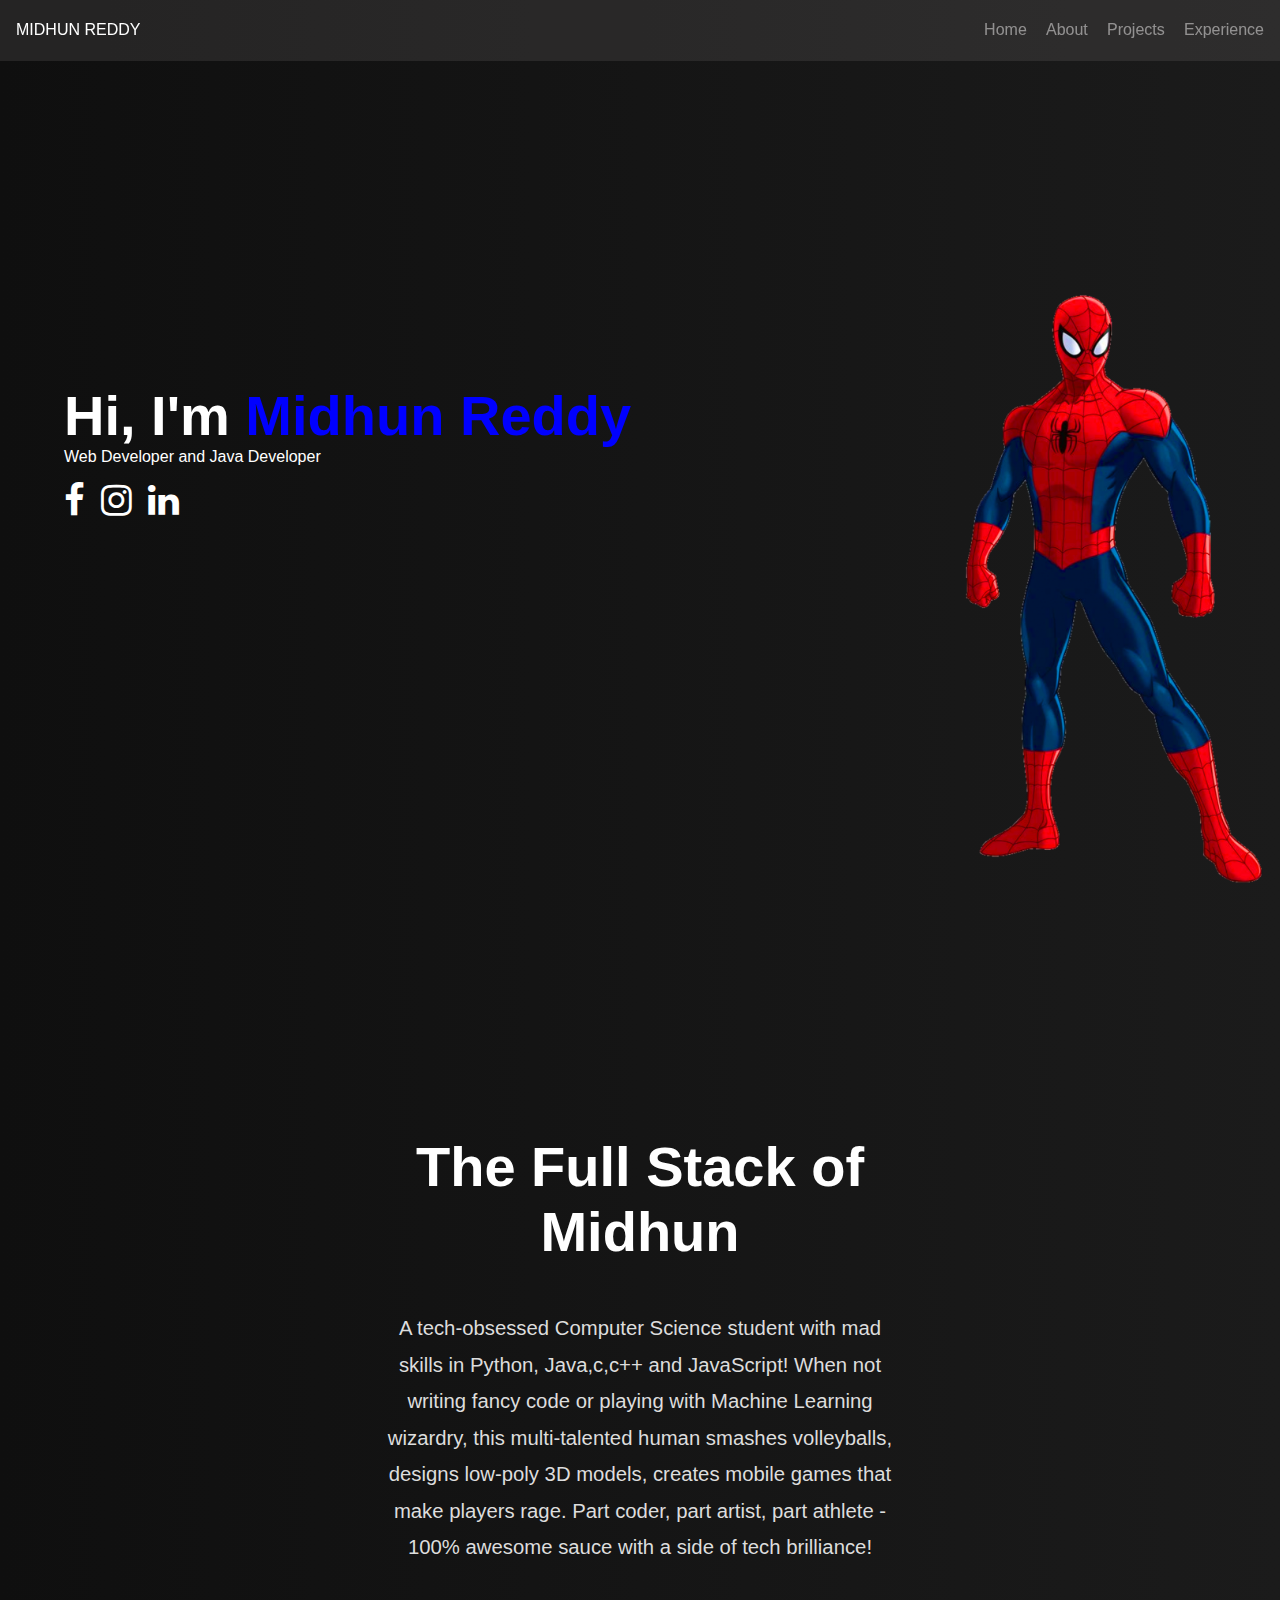
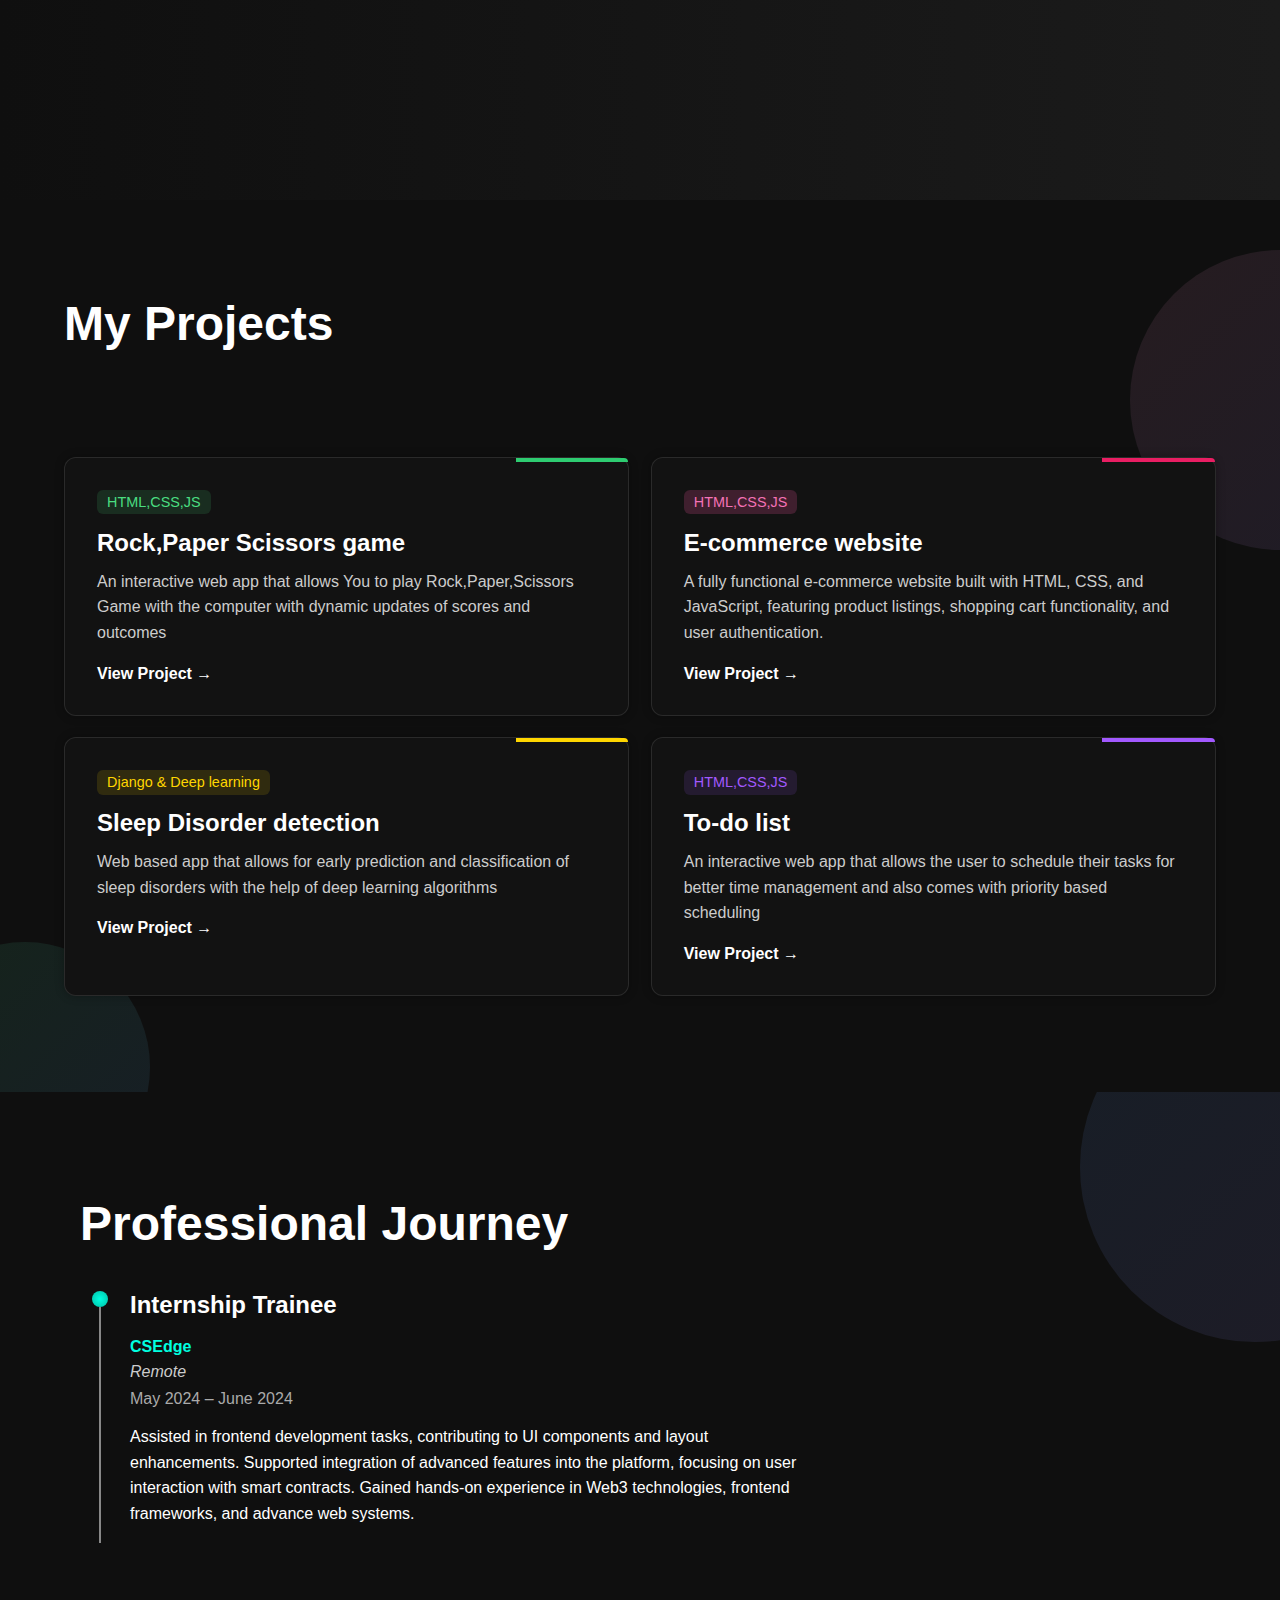
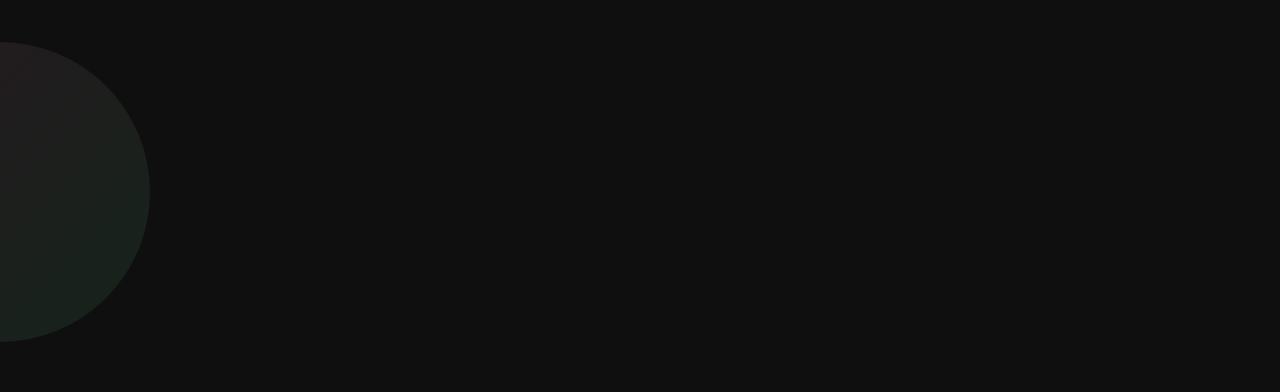
<file: index.html>
<!DOCTYPE html>
<html lang="en">
<head>
  <meta charset="UTF-8">
 <meta name="viewport" content="width=device-width, initial-scale=1.0">


  <title>Midhun Reddy</title>
  <link rel="stylesheet" href="https://cdnjs.cloudflare.com/ajax/libs/font-awesome/4.7.0/css/font-awesome.min.css">

  <link rel="stylesheet" href="proto.css">
</head>

<body>

<div class="head">
    <p style="color: white;">MIDHUN REDDY</p>
    <div class="menu-icon" onclick="toggleMenu()">&#9776;</div>
    <div class="contain">
      <a href="#Home" class="nav-link">Home</a>
      <a href="#About" class="nav-link">About</a>
      <a href="#Projects" class="nav-link">Projects</a>
      <a href="#Experience" class="nav-link">Experience</a>
    </div>
    
  </div>
  <div class="overlay" onclick="toggleMenu()"></div>
<section id="Home">
  <!-- Main Section -->
  <div class="main-section">
    <!-- Text -->
    <div class="team">
      <p class="te">Hi, I'm <span class="tea">Midhun Reddy</span></p>
      <p>Web Developer and Java Developer</p>
      <div class="social-links">
        <a href="https://facebook.com"><i class="fa fa-facebook"></i></a>
        <a href="https://instagram.com"><i class="fa fa-instagram"></i></a>
        <a href="https://linkedin.com"><i class="fa fa-linkedin"></i></a>
      </div>
    </div>

    <!-- Image Positioned Bottom Right -->
    <div class="image-wrapper">
      <!-- ✅ Make sure image.png is in same folder -->
      <img src="images/pngwing.png" alt="Your Image">
    </div>
  </div>
</section>
<section id="About">
  <div class="team1">
    <h1 class="team2" style="font-size: 3.5em;margin-bottom: 0.5em;margin-top: 0;">The Full Stack of<br> Midhun</h1><br>
    <p class="abo" style="font-size:1.27em ;font-weight: lighter;">A tech-obsessed Computer Science student with mad skills in Python, Java,c,c++ and JavaScript! When not writing fancy code or playing with Machine Learning wizardry, this multi-talented human smashes volleyballs, designs low-poly 3D models, creates mobile games that make players rage. Part coder, part artist, part athlete - 100% awesome sauce with a side of tech brilliance!</p>
  </div>

</section>
<section id="Projects">
  <div class="projects-container">
    <h1 class="projects-title">My Projects</h1>
    
    <div class="projects-grid">

      <!-- Project 1 -->
      <div class="project-card green-border">
        <span class="tech-badge green">HTML,CSS,JS</span>
        <h2>Rock,Paper Scissors game</h2>
        <p>
          An interactive web app that allows You to play Rock,Paper,Scissors Game with the computer with dynamic updates of scores and outcomes     </p>
        <a href="#" class="view-project">View Project →</a>
      </div>

      <!-- Project 2 -->
      <div class="project-card pink-border">
        <span class="tech-badge pink">HTML,CSS,JS</span>
        <h2>E-commerce website</h2>
        <p>
          A fully functional e-commerce website built with HTML, CSS, and JavaScript, featuring product listings, shopping cart functionality, and user authentication.
        </p>
        <a href="#" class="view-project">View Project →</a>
      </div>

      <!-- Add more cards below similarly -->
      <div class="project-card yellow-border">
        <span class="tech-badge yellow">Django & Deep learning</span>
        <h2>Sleep Disorder detection</h2>
        <p>
          Web based app that allows for early prediction and classification of sleep disorders with the help of deep learning algorithms
        </p>
        <a href="#" class="view-project">View Project →</a>
      </div>
      <div class="project-card purple-border">
        <span class="tech-badge purple">HTML,CSS,JS</span>
        <h2>To-do list</h2>
        <p>
         An interactive web app that allows the user to schedule their tasks for better time management and also comes with priority based scheduling
        </p>
        <a href="#" class="view-project">View Project →</a>
      </div>


    </div>
  </div>
  <div style="position: absolute;top:50px;right:-150px;width: 300px;height: 300px;border-radius: 50%;background: linear-gradient(135deg,rgb(244,144,182)0%,rgb(167,139,250)100%);opacity: 0.1;z-index: 0;"></div>
     <div style="position: absolute;bottom:-100px;left: -100px;width: 250px;height: 250px;border-radius: 50%;background: linear-gradient(135deg,rgb(74,222,128)0%,rgb(96,165,250)100%);opacity: 0.1;z-index: 0;overflow: hidden;"></div>
</section>


<section class="experience-section" id="Experience">
  <div class="cont">
  <h1 class="we">Professional Journey</h1>
  <div class="timeline">
    <div class="timeline-left">
      <div class="timeline-marker"></div>
      <div class="timeline-line" id="timeline-line"></div>
    </div>
    <div class="experience-details" id="details">
      <h2 style="margin-bottom: 0.8em;">Internship Trainee</h2>
      <a href="#" class="company">CSEdge</a>
      <p class="location">Remote</p>
      <p class="date">May 2024 – June 2024</p>
      <p class="description">
        Assisted in frontend development tasks, contributing to UI components and layout enhancements.
        Supported integration of advanced features into the platform, focusing on user interaction 
        with smart contracts. Gained hands-on experience in  Web3 technologies, frontend frameworks, 
        and advance web systems.
      </p>
    </div>
    
    </div>
    </div>

  
  <div style="position:absolute;top:-100px;right:-150px;width:350px;height: 350px;border-radius: 50%;background: linear-gradient(135deg,rgb(96,165,250)0%,rgb(167,139,250)100%);opacity:0.1;z-index:0;"></div>
  <div style="position:absolute;bottom:50px;left:-150px;width:300px;height: 300px;border-radius: 50%;background: linear-gradient(135deg,rgb(244,114,182)0%,rgb(74,222,128)100%);opacity:0.1;z-index:0;"></div>

</section>

<script src="proto.js"></script>


</body>
</html>
</file>
<file: proto.css>
* {
      margin: 0;
      padding: 0;
      box-sizing: border-box;
    }

    body, html {
      height: 100%;
      background-color: #0f0f0f;
      color: #fcfcfc;
      font-family: 'Segoe UI', Tahoma, Geneva, Verdana, sans-serif;
    }
    
    /* Header */
      .head {
      position: fixed;
      top: 0;
      left: 0;
      width: 100%;
      z-index: 1000;
      height: 3.8em;
      background-color: rgba(125, 122, 122, 0.2);
      display: flex;
      justify-content: space-between;
      align-items: center;
      padding: 0 1em;
    }

    .menu-icon {
      display: none;
      font-size: 2em;
      color:rgba(254, 251, 251,0.5);
      cursor: pointer;
      border-radius: 10px;
      transition: border-width 0.2s, border-color 0.2s, border-radius 0.2s;
    }

    .contain {
      display: flex;
    }

    .contain a {
      margin-left: 1.2em;
      text-decoration: none;
      color: rgba(248, 245, 245, 0.5);
    }

    .contain a:hover,
    .contain a.active {
      color: rgba(248, 245, 245, 1);
    }

    .overlay {
      display: none;
      position: fixed;
      top: 3.8em;
      left: 0;
      width: 100%;
      height: calc(100vh - 3.8em);
      background-color: rgba(0, 0, 0, 0.6);
      z-index: 999;
    }

    @media (max-width: 768px) {
      .menu-icon {
        display: block;
        border: 1px solid rgba(238, 238, 238, 0.2);
        border-radius: 6px;
        background: transparent;
        padding: 0.06em 0.46em;
        transition: border-color 0.2s;
      }
      .menu-icon:active, .menu-icon:focus {
      
        border-radius:3px solid rgba(238, 238, 238, 0.5) ;
      }

      .contain {
        display: none;
        position: fixed;
        flex-direction: column;
        top: 3.8em;
        left: 0;
        width: 100vw;
        height: 35vh;
        background: rgba(26, 26, 26, 0.52);
        padding: 0;
        z-index: 1000;
        box-shadow: 0 4px 16px rgba(0,0,0,0.18);
        justify-content: flex-start;
        align-items: flex-start;
        border-bottom-left-radius: 18px;
        border-bottom-right-radius: 18px;
        padding-left: 0.7em;
      }
      .contain.show {
        display: flex;
      }
      .contain a {
        margin: 0.1em 0;
        color:rgba(249, 245, 245, 0.5);
        font-size: 1.08em;
        width: 95%;
        text-align: left;
        padding: 0.4em 0.2em 0.4em 0.2em;
        
        transition: background 0.2s, color 0.2s;
        text-decoration: none !important;
        display: block;
        
      }
      
      .overlay.show {
        display: block;
      }
    }
    /* Main Section */
    .main-section {
      position: relative;
      min-height: 100vh;
      padding-top: 0em;
      padding-left: 4em;
      padding-right: 4em;
      display: flex;
      align-items: center;
      justify-content: space-between;
    }

    /* Text Left */
    .team {
      width: 60%;

    }

    .te {
      font-size: 3.5em;
      font-weight: 700;
    }

    .tea {
      color: blue;
    }

    .social-links {
      margin-top: 1em;
      display: flex;
      gap: 1em;
    }
    .contain a:hover{
    color: rgba(248, 245, 245,1);
    }
    .social-links a i {
      color: white;
      font-size: 36px;
    }

    /* Image Right Bottom */
    .image-wrapper {
      position: absolute;
      bottom: 0;
      right: 0;
      padding: 1em;
    }

    .image-wrapper img {
      width: 300px;
      max-height: 80vh;
      object-fit: contain;
      display: block;
      border: none;
    }
    @keyframes fadeIn{
      from {opacity:0;}
      to{opacity:1;}
    }
    .image-wrapper img {
  
      animation: fadeIn 2s ease-in-out;
    }

 #About {
  min-height: 100vh;
  display: flex;
  justify-content: center;
  align-items: center;
  padding-top: 0em;
  background: linear-gradient(to right, #0f0f0f, #1b1b1b);
  text-align: center;
}
#Home{
  background: linear-gradient(to right, #0f0f0f, #1b1b1b);
}

.team1 {
  max-width: 525px;
  margin: 0 auto;
}
body {
  margin: 0;
  padding: 0;
}
h1, p {
  margin: 0;
  padding: 0;
}


.team2 {
  font-size: 3em;
  font-weight: 700;
  margin: 0;
}

.abo {
  font-size: 1.3em;
  font-weight: 400;
  color: #ddd;
  margin-top: 0em;
  line-height: 1.8em;
}
html {
  scroll-behavior: smooth;
}



/* === PROJECTS SECTION === */
#Projects {
  position: relative;
  padding: 6em 4em;
  background: #0f0f0f;
  overflow: hidden;
  z-index: 0;
}

/* Add circle glow effect */
#Projects::before {
  content: '';
  position: absolute;
  top: -150px;
  right: -150px;
  width: 400px;
  height: 400px;
  
  border-radius: 50%;
  z-index: 0;
}

.projects-container {
  position: relative;
  max-width: 1200px;
  margin: 0 auto;
  z-index: 1;
}

.project-card {
  min-width: 0;
}


/* Cards grid */
.projects-grid {
  display: grid;
  grid-template-columns: repeat(auto-fit, minmax(500px, 1fr));
  gap: 1.34em;
}

/* Section Title */
.projects-title {
  font-size: 3em;
  font-weight: 600;
  margin-bottom: 2.2em; /* Increased space below the title */
}



/* Project Card */
.project-card {
  
  background:rgb(18,18,18);
  padding: 2em;
  border-radius: 12px;
  border: 1px solid rgba(255, 255, 255, 0.05);
  position: relative;
  box-shadow: 0 0 10px rgba(0,0,0,0.3);
  border:1px solid rgba(255,255,255,0.1)
}



/* Colored Top Border */
.green-border::before,
.pink-border::before,
.yellow-border::before,
.purple-border::before {
  content: "";
  display: block;
  height: 4px;
  width: 20%;
  position: absolute;
  top: 0;
  right: 0;
  border-top-right-radius: 12px;
}

.green-border::before {
  background-color: #2ecc71;
}

.pink-border::before {
  background-color: #e91e63;
}

.yellow-border::before {
  background-color: #ffd600;
}

.purple-border::before {
  background-color: #a259ff;
}

/* Tech Badge */
.tech-badge {
  display: inline-block;
  padding: 0.3em 0.7em;
  border-radius: 6px;
  font-size: 0.9em;
  margin-bottom: 1em;
  font-weight: 500;

}

.tech-badge.green {
  background-color: rgba(74, 222, 128, 0.133);
  color: rgba(74,222,128);
}

.tech-badge.pink {
  background-color: #3f1f2e;
  color: #f472b6;
}

.tech-badge.yellow {
  background-color: rgba(255, 214, 0, 0.13);
  color: #ffd600;
}

.tech-badge.purple {
  background-color: rgba(162, 89, 255, 0.13);
  color: #a259ff;
}

/* Project Title */
.project-card h2 {
  font-size: 1.5em;
  font-weight: 600;
  margin-bottom: 0.5em;
}

/* Project Description */
.project-card p {
  color: #ccc;
  font-size: 1em;
  line-height: 1.6em;
  margin-bottom: 1.2em;
}

/* View Project Link */
.view-project {
  font-weight: bold;
  color: #fff;
  text-decoration: none;
  font-size: 1em;
  display: inline-flex;
  align-items: center;
}



body {
  margin: 0;
  font-family: 'Segoe UI', Tahoma, Geneva, Verdana, sans-serif;
  background: linear-gradient(to right, #0f0f0f, #1a1a1a);
  color: white;
}

.experience-section {
  padding: 3.5em 0em;
  min-height: 100vh;
   
  position: relative;
  overflow: hidden;

}

.experience-section h1 {
  font-size: 3rem;
  font-weight: bold;
  margin-bottom: 40px;
}

.timeline {
  display: flex;
  align-items: flex-start;
  position: relative;
}

.timeline-left {
  width: 40px;
  position: relative;
}

.timeline-marker {
  width: 16px;
  height: 16px;
  border-radius: 50%;
  background: radial-gradient(circle at center, #00ffe0, #00bfa6);
  position: absolute;
  top: 0;
  left: 50%;
  transform: translateX(-50%);
  z-index: 1;
}

.timeline-line {
  width: 2px;
  background-color: #888;
  position: absolute;
  top: 16px;
  left: 50%;
  transform: translateX(-50%);
  transition: height 0.3s ease-in-out;
}


.experience-details {
  flex: 1;
  padding-left: 10px;
}
.company{
  text-decoration: none;
  color: #00ffe0;
  font-weight: 600;

}
.location {
  margin-top: 0.4em;
  margin-bottom: 0.6em;
  font-style: italic;
  color: #ccc;
}

.date {
  margin-bottom: 1em;
  font-weight: 500;
  color: #aaa;
}
.description{
  line-height: 1.6em;
}
.cont{
  padding-left: 5em;
  padding-top: 3em;
  max-width: 800px;

}

@media (max-width: 768px) {
      .projects-grid {
        grid-template-columns: 1fr;
        gap: 1em;
      }
      .project-card {
        padding: 1em;
        font-size: 0.95em;
      }
      .projects-title {
        font-size: 2em;
      }
    }
    @media (max-width: 480px) {
      .projects-title {
        font-size: 2em;
      }
      .project-card h2 {
        font-size: 1.5em;
      }
      .project-card p {
        font-size: 1em;
        margin-bottom: 2em;
      }
      .project-card {
        padding: 0.7em;
      
        
      }
    }
    @media (max-width: 600px) {
      .main-section {
        flex-direction: row;
        align-items: stretch;
        justify-content: space-between;
        padding: 0;
        min-height: 100vh;
        height: 100vh;
        gap: 0;
      }
      .team {
        width: 50vw;
        min-width: 0;
        max-width: 50vw;
        padding: 1.2em 0.7em 1.2em 0.7em;
        font-size: 0.98em;
        align-items: flex-start;
        text-align: left;
        display: flex;
        flex-direction: column;
        justify-content: center;
        box-sizing: border-box;
      }
      .te {
        font-size: 1.2em;
      }
      .image-wrapper {
        width: 50vw;
        min-width: 0;
        max-width: 50vw;
        display: flex;
        align-items: flex-end;
        justify-content: center;
        padding: 0;
        margin: 0;
        height: 100vh;
        box-sizing: border-box;
      }
      .image-wrapper img {
        width: 100%;
        max-width: 100vw;
        min-width: 0;
        height: 50vh;
        max-height: 100vh;
        object-fit: contain;
        display: block;
        border: none;
        background: transparent;
        box-shadow: none;
        margin: 0;
        align-self: flex-end;
      }
      #Projects {
    padding-left: 0.2em;
    padding-right: 0.2em;
  }
  .projects-container {
    max-width: 100vw;
    margin-left: 9px;
    margin-right: 9px;
    padding-left: 0;
    padding-right: 0;
  }
  .projects-grid {
    grid-template-columns: 1fr;
    gap: 1.6em;
    margin-left: 0;
    margin-right: 0;
  }
  .project-card {
    width: 100%;
    margin-left: 0;
    margin-right: 0;
    border-radius: 10px;
    box-sizing: border-box;
    padding: 2em 1.5em 3em 1.5em; /* Increased padding for mobile */
  }
    }

@media (max-width: 600px) {
  #About .team1 {
    padding-left: 5px;
    padding-right: 5px;
    align-items: center;
    font-size: 1.05rem;
    color: #fff;
    font-weight: 400;
    opacity: 1;
    background: none;
    filter: none;
  }
  #About .abo, #About .team2 {
    color: #fff;
    opacity: 1;
    filter: none;
  }
  #About .team2 {
    font-size: 2em !important;
    line-height: 1.1;
    word-break: break-word;
  }
  #Experience .we{
    font-size: 2em !important;
    line-height: 1.1;
    word-break: break-word;
  }
}

  @media (max-width: 600px) {
  .cont {
    padding-left: 8px;
    padding-right: 8px;
    max-width: 100vw;
  }
}

.menu-icon.active {
        border-width: 4px !important;
        border-color: #fff !important;
        border-radius: 14px !important;
      }
      .menu-icon {
        transition: border-width 0.2s, border-color 0.2s, border-radius 0.2s;
      }
      @media (max-width: 768px) {
        .menu-icon {
          background: rgba(26,26,26,0.72);
          border: 1.5px solid rgba(238,238,238,0.45);
          border-radius: 10px;
          transition: border-width 0.2s, border-color 0.2s, border-radius 0.2s, background 0.2s;
        }
        .menu-icon.active {
          border-width: 4px !important;
          border-color: rgba(255,255,255,0.65) !important;
          border-radius: 14px !important;
          background: rgba(26,26,26,0.62) !important;
        }
      }
</file>
